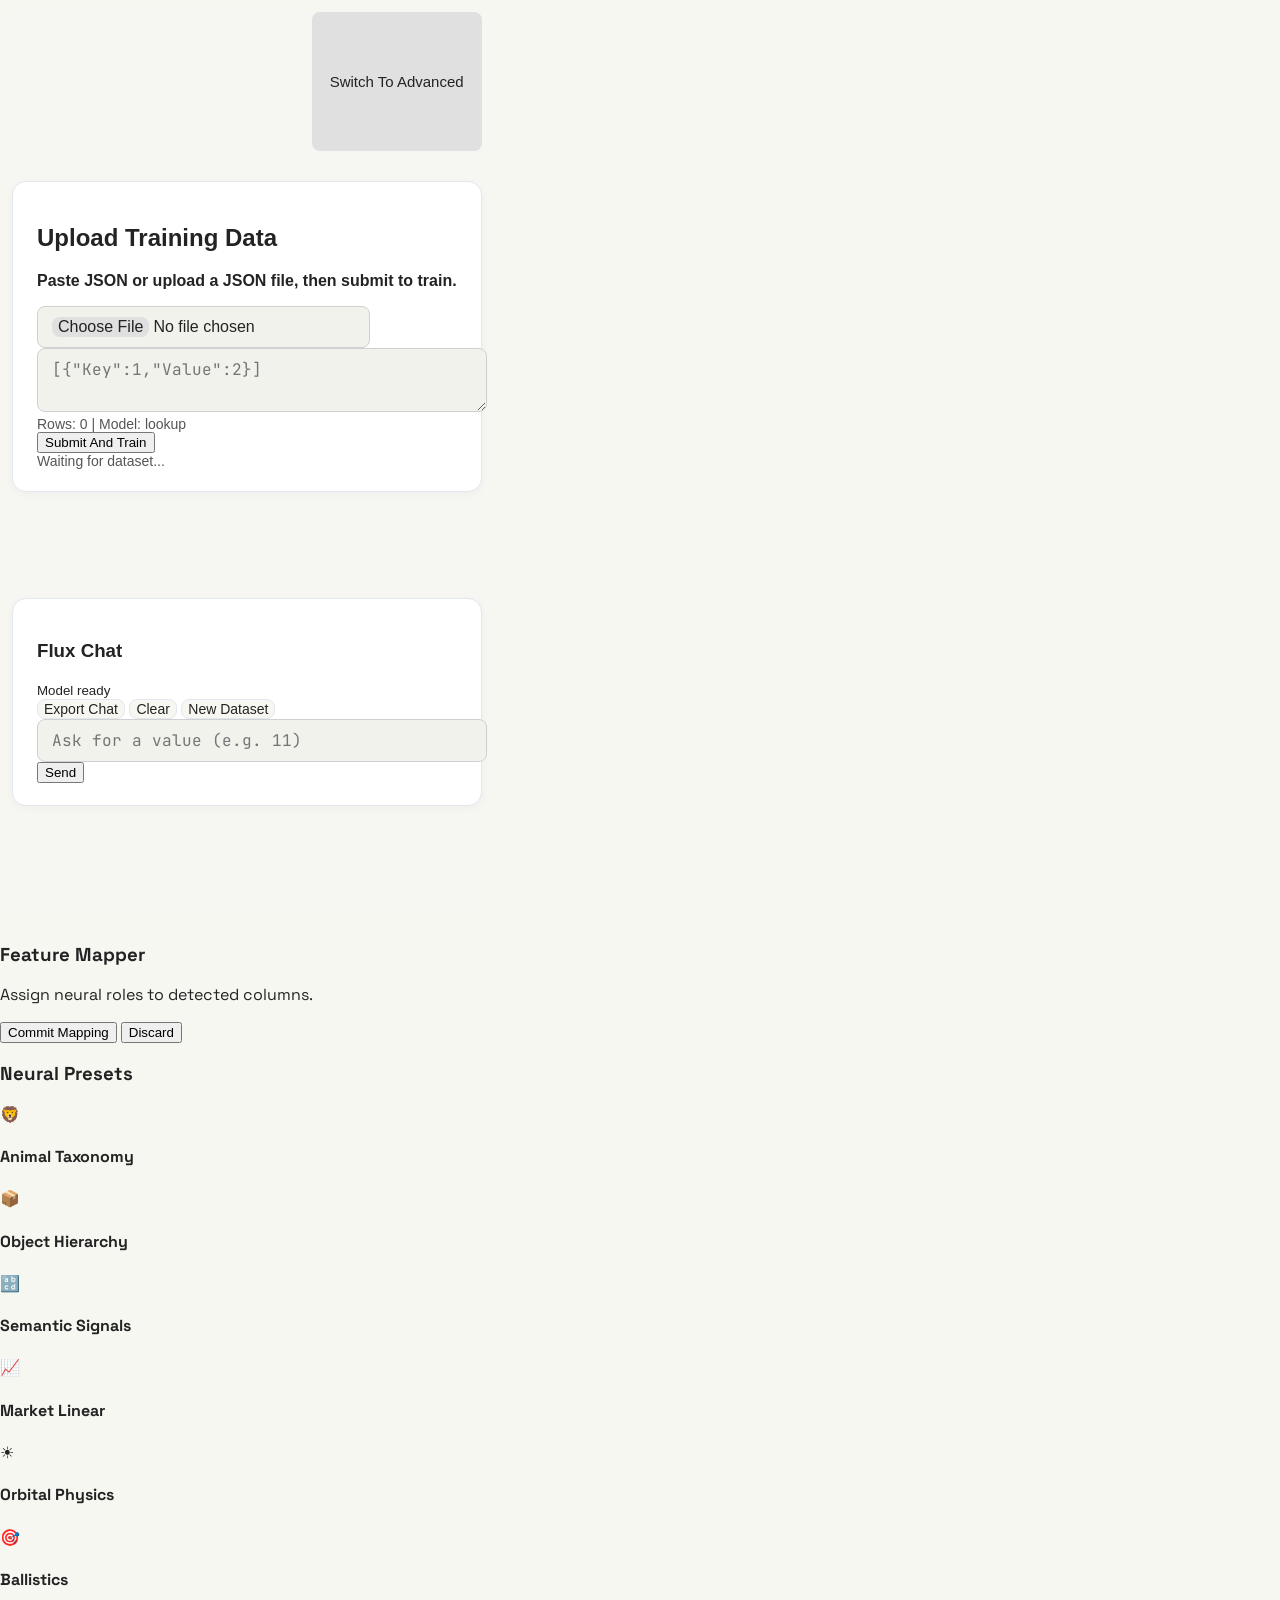
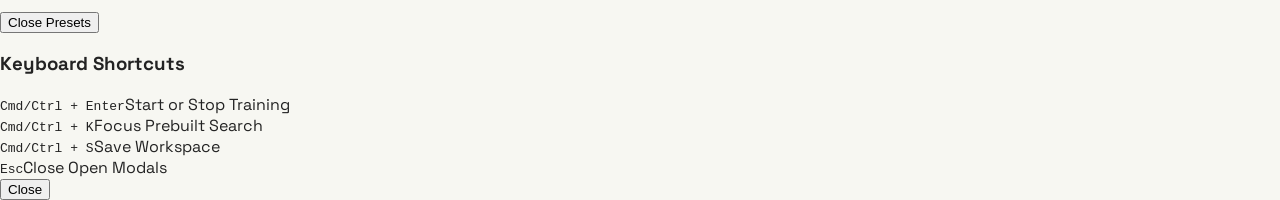
<file: docs/index.html>
<!doctype html>
<html lang="en">
  <head>
    <meta charset="UTF-8" />
    <meta name="viewport" content="width=device-width, initial-scale=1.0" />
    <meta name="description" content="Flux Evolver web IDE for dataset-driven evolutionary simulation." />
    <title>Flux Evolver IDE | Neural Formula Studio</title>
    <link rel="stylesheet" href="styles.css" />
  </head>
  <body>
    <div id="particles-js" class="bg-layer"></div>
    <main class="ide theme-cyber" id="appRoot">
      <aside class="sidebar">
        <div class="icon-strip">
          <div class="nav-group">
            <button class="icon-btn active" data-panel="settings" title="Engine Settings">
              <span class="icon">⚙️</span>
            </button>
            <button class="icon-btn" data-panel="files" title="Data Architect">
              <span class="icon">📂</span>
            </button>
            <button class="icon-btn" data-panel="library" title="Gene Library">
              <span class="icon">🧬</span>
            </button>
            <button class="icon-btn" data-panel="mutator" title="Gene Mutator">
              <span class="icon">🧪</span>
            </button>
          </div>
          <div class="nav-group">
            <button class="icon-btn" data-panel="metrics" title="Real-time Metrics">
              <span class="icon">📊</span>
            </button>
            <button class="icon-btn" data-panel="rewind" title="Epoch Rewind">
              <span class="icon">⏪</span>
            </button>
          </div>
          <div class="nav-spacer"></div>
          <button class="icon-btn" data-panel="export" title="Export Solution">
            <span class="icon">⬆️</span>
          </button>
        </div>

        <div class="slide-panel" id="slidePanel">
          <section class="panel-section active" data-panel-section="settings">
            <div class="panel-header">
              <h3>Core Engine</h3>
              <span class="badge">Active</span>
            </div>
            <div class="setting-group">
              <div class="label-row">
                <label>Library Complexity</label>
                <span id="libraryValue" class="val-tag">300</span>
              </div>
              <input id="librarySize" type="range" min="50" max="2000" value="300" class="neon-range" />
            </div>
            <div class="form-grid">
              <div class="input-field">
                <label>Pop. Size</label>
                <input id="populationSize" type="number" value="120" />
              </div>
              <div class="input-field">
                <label>Genome</label>
                <input id="genomeLength" type="number" value="8" />
              </div>
              <div class="input-field">
                <label>Epochs</label>
                <input id="generationCount" type="number" value="300" />
              </div>
              <div class="input-field">
                <label>Accuracy</label>
                <input id="accuracyTarget" type="number" step="0.01" value="0.95" />
              </div>
            </div>
            <div class="theme-selector">
              <label>UI Environment</label>
              <div class="theme-pills">
                <button class="theme-pill active" data-theme="theme-cyber">Synth</button>
                <button class="theme-pill" data-theme="theme-matrix">Matrix</button>
                <button class="theme-pill" data-theme="theme-solar">Solar</button>
                <button class="theme-pill" data-theme="theme-arctic">Arctic</button>
                <button class="theme-pill" data-theme="theme-comfort">Comfort</button>
              </div>
            </div>
            <div class="toggle-row">
              <span>Halt on Convergence</span>
              <label class="switch">
                <input type="checkbox" id="stopOnTarget" checked />
                <span class="slider"></span>
              </label>
            </div>
          </section>

          <section class="panel-section" data-panel-section="files">
            <div class="panel-header">
              <h3>Data Architect</h3>
            </div>
            <button id="btnSample" class="btn-primary full-width" style="margin-bottom: 12px;">Load Neural Presets</button>
            <div class="drop-zone" id="dropZone">
              <input type="file" id="fileInput" />
              <div class="drop-msg">
                <span class="drop-icon">📥</span>
                <strong>Ingest Dataset</strong>
                <small>JSON / CSV / TXT</small>
              </div>
            </div>
            <div class="data-meta">
              <span id="fileName">No source linked</span>
              <span id="datasetStatus" class="badge">0 items</span>
            </div>
            <div class="editor-box">
              <textarea id="datasetInput" spellcheck="false" placeholder="Input raw telemetry or algorithm keyframes..."></textarea>
            </div>
            <div class="action-stack">
              <button id="btnAutoformat" class="btn-secondary">Autoformat Sequence</button>
              <button id="btnGenerateHuman" class="btn-secondary">Decompile Logic</button>
            </div>
            <textarea id="fullVersionInput" class="hidden"></textarea>
          </section>

          <section class="panel-section" data-panel-section="library">
            <div class="panel-header">
              <h3>Prebuilt Algorithms</h3>
              <span class="badge">Profiles</span>
            </div>
            <p class="panel-hint">Apply curated presets with tuned training defaults and logic templates.</p>
            <input id="prebuiltSearch" type="text" placeholder="Search profiles..." />
            <div id="prebuiltList" class="prebuilt-list"></div>
          </section>

          <section class="panel-section" data-panel-section="mutator">
            <div class="panel-header">
              <h3>Gene Mutator</h3>
            </div>
            <p class="panel-hint">Direct influence on allele frequency.</p>
            <div class="mutator-controls">
              <button id="btnLockAll" class="tiny">Lock All</button>
              <button id="btnBanAll" class="tiny">Ban All</button>
              <button id="btnClearLocks" class="tiny">Reset</button>
            </div>
            <div class="mutator-grid" id="mutatorGrid"></div>
          </section>

          <section class="panel-section" data-panel-section="metrics">
            <div class="panel-header">
              <h3>Engine Controls</h3>
            </div>
            <div class="main-actions">
              <button id="btnStart" class="btn-primary">Initialize Evolution</button>
              <button id="btnStop" class="btn-secondary">Halt</button>
            </div>
            <button id="btnAutopilot" class="btn-outline">Start Autopilot Demo</button>
            <button id="btnCataclysm" class="btn-danger">Trigger Cataclysm</button>
          </section>

          <section class="panel-section" data-panel-section="rewind">
            <div class="panel-header">
              <h3>Epoch Rewind</h3>
            </div>
            <div class="rewind-box">
              <div class="label-row">
                <label>Rewind to Gen</label>
                <span id="rewindValue" class="val-tag">0</span>
              </div>
              <input id="rewindSlider" type="range" min="0" max="300" value="0" />
              <div class="action-stack">
                <button id="btnRewind" class="btn-secondary">Branch Timeline</button>
                <button id="btnRewindBoost" class="btn-secondary">Chaos Branch</button>
              </div>
            </div>
          </section>

          <section class="panel-section" data-panel-section="export">
            <div class="panel-header">
              <h3>Deployment</h3>
            </div>
            <div class="export-grid">
              <button id="btnExportPy" class="btn-outline">Python SDK</button>
              <button id="btnExportJs" class="btn-outline">Node.js</button>
            </div>
            <div class="api-bridge">
              <div class="toggle-row">
                <label>REST API Endpoint</label>
                <label class="switch">
                  <input type="checkbox" id="apiToggle" />
                  <span class="slider"></span>
                </label>
              </div>
              <code class="api-code" id="apiUrl">Endpoint Disabled</code>
            </div>
          </section>
        </div>
      </aside>

      <section class="workspace">
        <header class="workspace-header">
          <div class="branding">
            <div class="logo-orb"></div>
            <div class="title-group">
              <h1>Flux Evolver</h1>
              <div class="status-indicator">
                <span class="pulse-dot"></span>
                <span id="statusMessage">System Ready</span>
              </div>
            </div>
          </div>

          <div class="center-controls">
            <div class="mode-switch">
              <button class="mode-pill active" data-mode="train">Evolution</button>
              <button class="mode-pill" data-mode="ask">Inference</button>
            </div>
            <!-- UI Mode Toggle: Always visible, clear label -->
            <button id="btnUiMode" class="ui-toggle">Switch To Simple</button>
          </div>

          <div class="header-meta">
            <div class="quick-actions">
              <button id="btnSaveWorkspace" class="tiny">Save Workspace</button>
              <button id="btnResetWorkspace" class="tiny">Reset</button>
              <button id="btnShortcuts" class="tiny">Shortcuts</button>
            </div>
            <div class="build-info">
              <span class="label">BUILD</span>
              <span id="buildVersion" class="value">v0.3.0</span>
            </div>
          </div>
        </header>

        <div class="bento-grid">
          <div class="bento-item span-2" id="fitnessCard">
            <div class="item-header">
              <div class="title-with-icon">
                <span class="icon">📈</span>
                <h2>Convergence Telemetry</h2>
              </div>
              <div class="item-actions">
                <button id="btnGhost" class="tab-btn">Ghosting</button>
                <button id="btnNodeMap" class="tab-btn">Topology</button>
                <div class="counter" id="genLabel">GEN 0</div>
              </div>
            </div>
            <div class="chart-container">
              <canvas id="fitnessChart"></canvas>
              <div class="node-map hidden" id="nodeMap"></div>
            </div>
            <div class="progress-strip">
              <div class="progress-track">
                <span id="progressFill" class="progress-fill"></span>
              </div>
              <div class="progress-meta">
                <span id="progressLabel">Progress 0.00%</span>
                <span id="epochRate">0.0 epochs/s</span>
              </div>
            </div>
          </div>

          <div class="bento-item" id="leaderboardCard">
            <div class="item-header">
              <div class="title-with-icon">
                <span class="icon">🏆</span>
                <h2>Alpha Candidates</h2>
              </div>
              <div id="bestLabel" class="accuracy-badge">0.00%</div>
            </div>
            <div class="leaderboard-scroll">
              <div class="leaderboard-header">
                <span>RNK</span>
                <span>GENETIC SEQUENCE</span>
                <span>FIT</span>
              </div>
              <div class="leaderboard" id="leaderboard"></div>
            </div>
          </div>

          <div class="bento-item span-2 hidden" id="askPanel">
            <div class="item-header">
              <div class="title-with-icon">
                <span class="icon">🧠</span>
                <h2>Neural Inference</h2>
              </div>
              <div id="askStatus" class="status-badge">Awaiting Input</div>
            </div>
            <div class="inference-layout">
              <div class="inference-input">
                <div class="input-row">
                  <input id="askInput" type="text" placeholder="Enter feature key for inference..." />
                  <button id="btnAsk" class="btn-primary">Execute</button>
                </div>
                <div class="output-console" id="askOutput">Result will appear here...</div>
              </div>
              <div class="inference-viz">
                <label>Logic Execution Path</label>
                <div class="formula-playback" id="formulaPlayback"></div>
              </div>
            </div>
            <details class="advanced-inference">
              <summary>Algorithm Keys</summary>
              <div class="key-editor">
                <textarea id="algoKeyAsk" placeholder="Primary algorithm string..."></textarea>
                <textarea id="algoKeyInput" placeholder="Weights JSON..."></textarea>
                <button id="btnCopyAlgo" class="tiny">Copy Keys</button>
              </div>
            </details>
          </div>

          <div class="bento-item" id="guideCard">
            <div class="item-header">
              <div class="title-with-icon">
                <span class="icon">📖</span>
                <h2>Protocol Guide</h2>
              </div>
              <div class="guide-nav">
                <button id="btnGuidePrev" class="icon-nav">⟨</button>
                <span id="guideStep">1/5</span>
                <button id="btnGuideNext" class="icon-nav">⟩</button>
              </div>
            </div>
            <div class="guide-content">
              <h4 id="guideTitle">Loading Environment</h4>
              <p id="guideText">Link a dataset to initialize the genetic search space.</p>
            </div>
            <div class="guide-footer">
              <button id="btnGuideStart" class="btn-link">Restart Protocol</button>
              <button id="btnGuideClose" class="btn-link">Dismiss</button>
            </div>
          </div>

          <div class="bento-item span-full" id="consoleCard">
            <div class="item-header">
              <div class="title-with-icon">
                <span class="icon">📟</span>
                <h2>System Log</h2>
              </div>
              <div class="console-actions">
                <button id="btnClearConsole" class="tiny">Clear</button>
              </div>
            </div>
            <div class="console-output" id="consoleOutput">
              <div class="log-line system">Flux Evolver Kernel v0.3.0 Initialized.</div>
              <div class="log-line">Awaiting telemetry ingestion...</div>
            </div>
          </div>
        </div>
      </section>

      <section id="simpleShell" class="simple-shell hidden" aria-label="Simple Mode">
        <div style="display: flex; justify-content: flex-end; width: 100%; padding: 0 0 12px 0;">
          <button id="btnUiModeSimple" class="ui-toggle">Switch To Advanced</button>
        </div>
        <div id="simpleUploadScreen" class="simple-screen">
          <div class="simple-card">
            <h2>Upload Training Data</h2>
            <p>Paste JSON or upload a JSON file, then submit to train.</p>
            <div class="simple-upload">
              <input type="file" id="simpleFileInput" accept=".json,application/json,text/plain" />
            </div>
            <textarea id="simpleDatasetInput" placeholder='[{"Key":1,"Value":2}]'></textarea>
            <div id="simpleDatasetMeta" class="simple-meta">Rows: 0 | Model: unknown</div>
            <button id="btnSimpleSubmit" class="btn-primary full-width">Submit And Train</button>
            <div id="simpleTrainStatus" class="simple-status">Waiting for dataset...</div>
          </div>
        </div>

        <div id="simpleChatScreen" class="simple-screen hidden">
          <div class="simple-chat-card">
            <div class="simple-chat-head">
              <div>
                <h3>Flux Chat</h3>
                <small id="simpleChatMeta">Model ready</small>
              </div>
              <div class="simple-chat-head-actions">
                <button id="btnSimpleExportChat" class="tiny">Export Chat</button>
                <button id="btnSimpleClearChat" class="tiny">Clear</button>
                <button id="btnSimpleBack" class="tiny">New Dataset</button>
              </div>
            </div>
            <div id="simpleChatMessages" class="simple-chat-messages"></div>
            <div id="simpleQuickKeys" class="simple-quick-keys"></div>
            <div class="simple-chat-input-row">
              <input id="simpleChatInput" type="text" placeholder="Ask for a value (e.g. 11)" />
              <button id="btnSimpleSend" class="btn-primary">Send</button>
            </div>
          </div>
        </div>
      </section>
    </main>

    <div class="modal hidden" id="mapperModal">
      <div class="modal-content">
        <h3>Feature Mapper</h3>
        <p>Assign neural roles to detected columns.</p>
        <div class="mapper-grid" id="mapperGrid"></div>
        <div class="modal-actions">
          <button id="btnMapperApply" class="btn-primary">Commit Mapping</button>
          <button id="btnMapperClose" class="btn-secondary">Discard</button>
        </div>
      </div>
    </div>

    <div class="modal hidden" id="exampleModal">
      <div class="modal-content">
        <h3>Neural Presets</h3>
        <div class="example-grid">
          <div class="example-card" data-example="animals">
            <span class="ex-icon">🦁</span>
            <h4>Animal Taxonomy</h4>
          </div>
          <div class="example-card" data-example="taxonomy">
            <span class="ex-icon">📦</span>
            <h4>Object Hierarchy</h4>
          </div>
          <div class="example-card" data-example="lexicon">
            <span class="ex-icon">🔡</span>
            <h4>Semantic Signals</h4>
          </div>
          <div class="example-card" data-example="market">
            <span class="ex-icon">📈</span>
            <h4>Market Linear</h4>
          </div>
          <div class="example-card" data-example="solar">
            <span class="ex-icon">☀️</span>
            <h4>Orbital Physics</h4>
          </div>
          <div class="example-card" data-example="slingshot">
            <span class="ex-icon">🎯</span>
            <h4>Ballistics</h4>
          </div>
        </div>
        <button id="btnExampleClose" class="btn-secondary full-width">Close Presets</button>
      </div>
    </div>

    <div class="modal hidden" id="shortcutsModal">
      <div class="modal-content shortcuts-modal">
        <h3>Keyboard Shortcuts</h3>
        <div class="shortcut-list">
          <div><kbd>Cmd/Ctrl + Enter</kbd><span>Start or Stop Training</span></div>
          <div><kbd>Cmd/Ctrl + K</kbd><span>Focus Prebuilt Search</span></div>
          <div><kbd>Cmd/Ctrl + S</kbd><span>Save Workspace</span></div>
          <div><kbd>Esc</kbd><span>Close Open Modals</span></div>
        </div>
        <button id="btnShortcutsClose" class="btn-secondary full-width">Close</button>
      </div>
    </div>

    <div id="toastContainer" class="toast-container"></div>

    <noscript>This application requires JavaScript to run.</noscript>
    <script src="app.js"></script>
  </body>
</html>
</file>
<file: docs/styles.css>
@import url("https://fonts.googleapis.com/css2?family=Space+Grotesk:wght@400;500;600;700&family=JetBrains+Mono:wght@400;500;600&display=swap");

:root {
  --bg: #f7f7f2;
  --panel: #fff;
  --panel-strong: #f3f3ef;
  --text: #232323;
  --muted: #888;
  --accent: #4a5568;
  --accent-2: #3182ce;
  --border: #e2e8f0;
  --radius: 14px;
  --glass: rgba(0,0,0,0.01);
}

body {
  margin: 0;
  font-family: "Space Grotesk", system-ui, sans-serif;
  background: var(--bg);
  color: var(--text);
  overflow: hidden;
  height: 100vh;
}

.ide {
  height: 100vh;
  display: flex;
  padding: 12px;
  gap: 12px;
}

/* Sidebar & Navigation */
.sidebar {
  display: flex;
  gap: 8px;
  width: auto;
  flex-shrink: 0;
}

.icon-strip {
  display: flex;
  flex-direction: column;
  padding: 8px;
  background: var(--panel);
  border: 1px solid var(--border);
  border-radius: var(--radius);
  gap: 8px;
  backdrop-filter: blur(20px);
}

.nav-group {
  display: flex;
  flex-direction: column;
  gap: 6px;
  padding-bottom: 8px;
  border-bottom: 1px solid var(--border);
}

.nav-group:last-of-type {
  border-bottom: none;
}

.nav-spacer {
  flex-grow: 1;
}

.icon-btn {
  width: 48px;
  height: 48px;
  display: flex;
  align-items: center;
  justify-content: center;
  border: none;
  background: transparent;
  color: var(--muted);
  border-radius: 12px;
  cursor: pointer;
  transition: all 0.3s var(--ease-expo);
  font-size: 20px;
  position: relative;
}

.icon-btn:hover {
  background: var(--glass);
  color: var(--text);
  transform: translateY(-2px);
}

.icon-btn.active {
  background: rgba(var(--accent-2-rgb), 0.15);
  color: var(--accent-2);
  box-shadow: 0 0 20px rgba(var(--accent-2-rgb), 0.2);
}

.ui-simple .icon-btn[data-panel="mutator"],
.ui-simple .icon-btn[data-panel="rewind"],
.ui-simple .icon-btn[data-panel="export"] {
  display: none;
}

.ui-simple .sidebar,
.ui-simple .workspace {
  display: none;
}

.ui-simple .simple-shell {
  display: grid;
}

/* Slide Panel */
.slide-panel {
  width: 340px;
  background: var(--panel);
  border: 1px solid var(--border);
  border-radius: var(--radius);
  backdrop-filter: blur(30px);
  padding: 24px;
  display: flex;
  flex-direction: column;
  gap: 20px;
  transition: all 0.5s var(--ease-expo);
  box-shadow: 20px 0 50px rgba(0, 0, 0, 0.3);
  z-index: 10;
}

.slide-panel.collapsed {
  width: 0;
  padding: 0;
  margin-left: -12px;
  opacity: 0;
  pointer-events: none;
  border: none;
}

.panel-section {
  display: none;
  flex-direction: column;
  gap: 20px;
  height: 100%;
  overflow-y: auto;
  animation: panelIn 0.5s var(--ease-expo);
}

.panel-section.active {
  display: flex;
}

@keyframes panelIn {
  from { opacity: 0; transform: translateX(-10px); }
  to { opacity: 1; transform: translateX(0); }
}

.panel-header {
  display: flex;
  justify-content: space-between;
  align-items: center;
  margin-bottom: 8px;
}

.panel-header h3 {
  margin: 0;
  font-size: 16px;
  font-weight: 700;
  letter-spacing: 0.05em;
  text-transform: uppercase;
  color: var(--accent-2);
}

/* Form Controls */
.setting-group {
  display: flex;
  flex-direction: column;
  gap: 12px;
}

.label-row {
  display: flex;
  justify-content: space-between;
  align-items: center;
}

label {
  font-size: 12px;
  font-weight: 600;
  color: var(--muted);
  text-transform: uppercase;
}

.val-tag {
  font-family: "JetBrains Mono", monospace;
  font-size: 12px;
  background: var(--glass);
  padding: 2px 8px;
  border-radius: 6px;
  color: var(--accent-2);
}

.badge {
  font-size: 10px;
  font-weight: 800;
  padding: 2px 8px;
  border-radius: 999px;
  background: rgba(var(--accent-rgb), 0.15);
  color: var(--accent);
}

input[type="number"],
input[type="text"],
textarea {
  background: rgba(0, 0, 0, 0.2);
  border: 1px solid var(--border);
  border-radius: 12px;
  padding: 10px 14px;
  color: var(--text);
  font-family: "JetBrains Mono", monospace;
  font-size: 13px;
  width: 100%;
  transition: all 0.3s ease;
}

input:focus,
textarea:focus {
  outline: none;
  border-color: var(--accent-2);
  background: rgba(0, 0, 0, 0.4);
  box-shadow: 0 0 15px rgba(var(--accent-2-rgb), 0.1);
}

.form-grid {
  display: grid;
  grid-template-columns: 1fr 1fr;
  gap: 12px;
}

.input-field {
  display: flex;
  flex-direction: column;
  gap: 6px;
}

/* Workspace */
.workspace {
  flex-grow: 1;
  display: flex;
  flex-direction: column;
  gap: 12px;
  overflow: hidden;
}

.workspace-header {
  height: 72px;
  background: var(--panel);
  border: 1px solid var(--border);
  border-radius: var(--radius);
  display: flex;
  align-items: center;
  justify-content: space-between;
  padding: 0 24px;
  backdrop-filter: blur(20px);
}

.ui-simple .workspace-header {
  height: auto;
  min-height: 72px;
  padding-top: 10px;
  padding-bottom: 10px;
}

.center-controls {
  display: flex;
  align-items: center;
}

.mode-switch {
  display: flex;
  gap: 8px;
  background: var(--glass);
  border: 1px solid var(--border);
  border-radius: 999px;
  padding: 4px;
}

.mode-pill {
  border: none;
  border-radius: 999px;
  padding: 8px 14px;
  font-size: 12px;
  color: var(--muted);
  background: transparent;
}

.mode-pill.active {
  background: var(--accent-2);
  color: #001018;
}

.build-info {
  display: grid;
  text-align: right;
}

.header-meta {
  display: flex;
  align-items: center;
  gap: 12px;
}

.quick-actions {
  display: flex;
  gap: 8px;
}

.build-info .label {
  font-size: 10px;
  letter-spacing: 0.08em;
  color: var(--muted);
}

.build-info .value {
  font-family: "JetBrains Mono", monospace;
  font-weight: 700;
  color: var(--accent-2);
}

.branding {
  display: flex;
  align-items: center;
  gap: 16px;
}

.logo-orb {
  width: 12px;
  height: 12px;
  background: var(--accent);
  border-radius: 50%;
  box-shadow: 0 0 15px var(--accent);
}

.title-group h1 {
  margin: 0;
  font-size: 20px;
  font-weight: 700;
  letter-spacing: -0.02em;
}

.status-indicator {
  display: flex;
  align-items: center;
  gap: 8px;
  font-size: 11px;
  color: var(--muted);
  font-weight: 600;
}

.pulse-dot {
  width: 6px;
  height: 6px;
  background: var(--accent-2);
  border-radius: 50%;
  animation: pulse 2s infinite;
}

@keyframes pulse {
  0% { opacity: 1; transform: scale(1); }
  50% { opacity: 0.4; transform: scale(1.2); }
  100% { opacity: 1; transform: scale(1); }
}

/* Bento Grid */
.bento-grid {
  flex-grow: 1;
  display: grid;
  grid-template-columns: repeat(3, 1fr);
  grid-template-rows: 1fr 1fr auto;
  gap: 12px;
  padding-bottom: 4px;
}

.ui-simple .bento-grid {
  grid-template-columns: 1.8fr 1fr;
  grid-template-rows: auto auto;
}

.ui-simple #guideCard,
.ui-simple #consoleCard {
  display: none;
}

.ui-simple .bento-item {
  padding: 18px;
}

.ui-simple .title-with-icon h2 {
  font-size: 13px;
  letter-spacing: 0.05em;
}

.ui-simple .slide-panel {
  box-shadow: none;
}

.simple-shell {
  background: #f6f6f2 !important;
  color: #232323 !important;
  min-height: 100vh;
  font-family: 'Inter', 'Segoe UI', Arial, sans-serif;
}

.simple-shell .simple-card,
.simple-shell .simple-chat-card {
  background: var(--panel) !important;
  color: var(--text) !important;
  border-radius: var(--radius);
  box-shadow: 0 2px 8px 0 rgba(60,60,60,0.04);
  border: 1px solid var(--border);
  padding: 22px 24px;
}

.simple-shell textarea,
.simple-shell input[type="text"],
.simple-shell input[type="file"] {
  background: #f2f2ed !important;
  color: var(--text) !important;
  border: 1px solid #d0d0d0;
  border-radius: 8px;
  font-size: 16px;
  padding: 10px 14px;
}

.simple-shell button.ui-toggle {
  background: #e0e0e0 !important;
  color: var(--text) !important;
  border-radius: 8px;
  border: none;
  box-shadow: none;
  font-weight: 500;
  font-size: 15px;
  padding: 8px 18px;
  margin: 0 0 18px 0;
  transition: background 0.18s, transform 0.18s;
}
.simple-shell button.ui-toggle:hover {
  background: #d0d0d0 !important;
  transform: scale(1.03);
}

.simple-shell .simple-meta,
.simple-shell .simple-status {
  color: #555 !important;
  font-size: 14px;
}

.simple-shell .simple-upload input[type="file"]::-webkit-file-upload-button {
  background: #e0e0e0 !important;
  color: var(--text) !important;
  border-radius: 8px;
  border: none;
}

.simple-shell .simple-card h2,
.simple-shell .simple-card p {
  font-family: 'Inter', 'Segoe UI', Arial, sans-serif;
  font-weight: 600;
  color: var(--text) !important;
}

/* Remove all glows/neon/cyber effects */
.icon-btn, .mode-pill, .theme-pill, .badge, .val-tag, .quick-actions button, .tiny, .mutator-chip {
  box-shadow: none !important;
  background: #f7f7f2 !important;
  color: var(--text) !important;
  border-radius: 8px !important;
  border: 1px solid #e2e8f0 !important;
  font-family: 'Inter', 'Segoe UI', Arial, sans-serif !important;
  font-size: 14px !important;
  transition: background 0.18s, border 0.18s, color 0.18s;
}
.icon-btn:hover, .mode-pill:hover, .theme-pill:hover, .tiny:hover, .mutator-chip:hover {
  background: #ececec !important;
  color: #222 !important;
  border-color: #cbd5e1 !important;
}

/* Remove gradients and strong shadows from cards and panels */
.slide-panel, .workspace-header, .bento-item, .panel-section, .prebuilt-card {
  background: var(--panel) !important;
  box-shadow: none !important;
  border-radius: var(--radius) !important;
  border: 1px solid var(--border) !important;
}

/* Subtle hover for cards */
.prebuilt-card:hover, .bento-item:hover {
  background: #f3f3ef !important;
  border-color: #cbd5e1 !important;
}

/* More padding for comfort */
.bento-item, .panel-section, .slide-panel {
  padding: 22px 24px !important;
}

/* Remove any remaining 'cyber' color cues */
.theme-cyber, .theme-matrix, .theme-solar, .theme-arctic {
  --bg: #f7f7f2;
  --panel: #fff;
  --panel-strong: #f3f3ef;
  --text: #232323;
  --muted: #888;
  --accent: #4a5568;
  --accent-2: #3182ce;
  --border: #e2e8f0;
}

/* ...existing code... */
</file>
